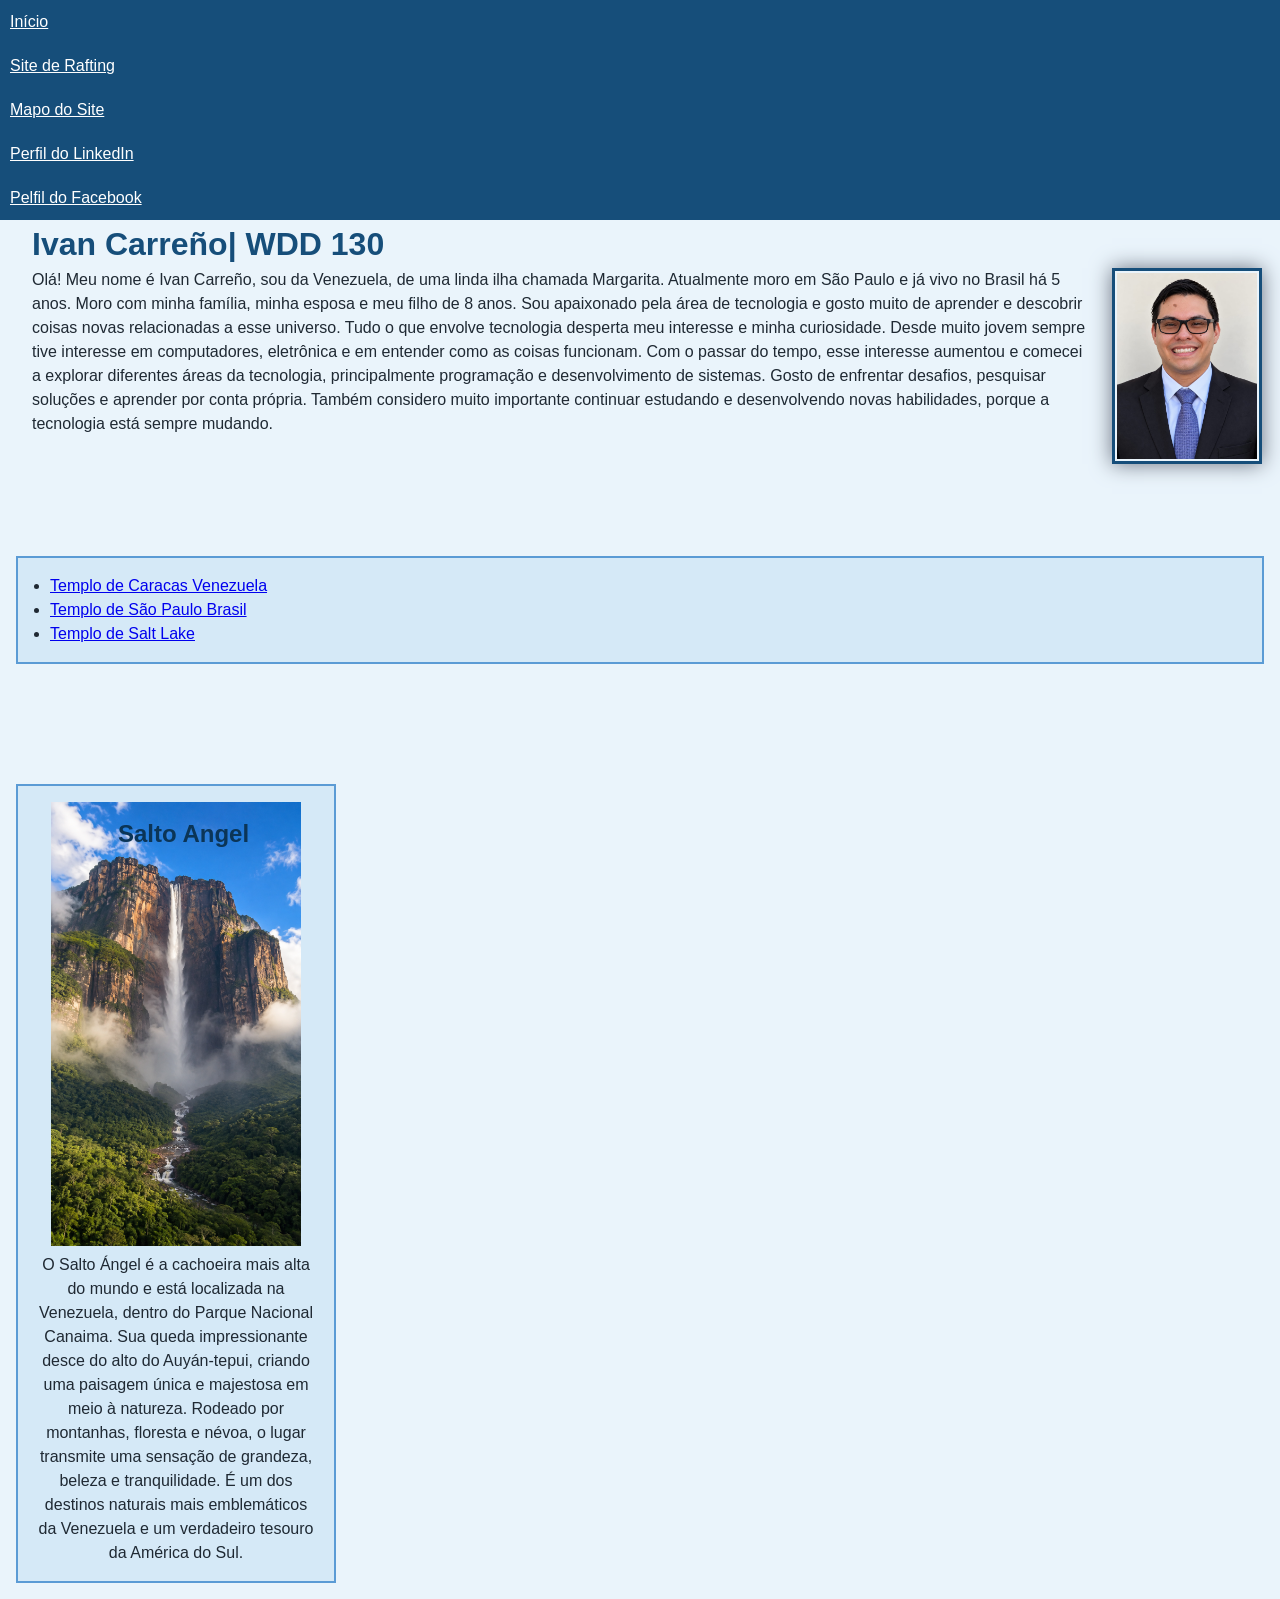
<file: index.html>
<!DOCTYPE html>
<html lang="pt-br">

<head>
    <meta charset="UTF-8">
    <meta name="viewport" content="width=device-width, initial-scale=1.0">
    <title>Ivan Carreño| WDD 130</title>
    <link rel="stylesheet" href="estilos/estilos.css">
</head>

<body>

    <header>
        <nav>
            <a href="#" target="_blank">Início</a>
            <a href="wwr" target="_blank">Site de Rafting</a>
            <a href="wwr/mapa-do-site.html" target="_blank">Mapo do Site</a>
            <a href="https://www.linkedin.com/in/iv%C3%A1n-jes%C3%BAs-carre%C3%B1o-aguilera-b1505b18a/"
              target="_blank">Perfil
                do LinkedIn</a>
            <a href="https://www.facebook.com/" target="_blank">Pelfil do Facebook</a>
        </nav>
    </header>
    <main>
        <h1 class="indentacao">Ivan Carreño| WDD 130</h1>
        <img src="imagens/ivan.jpeg" alt="Minha foto." width="300">

        <p class="indentacao">Olá! Meu nome é Ivan Carreño, sou da Venezuela, de uma linda ilha
            chamada Margarita.
            Atualmente moro em São Paulo e já vivo no Brasil há 5 anos. Moro com minha família,
            minha esposa e meu filho de 8 anos. Sou apaixonado pela área de tecnologia e gosto
            muito de aprender e descobrir coisas novas relacionadas a esse universo. Tudo o que
            envolve tecnologia desperta meu interesse e minha curiosidade.

            Desde muito jovem sempre tive interesse em computadores, eletrônica e em entender
            como as coisas funcionam. Com o passar do tempo, esse interesse aumentou e comecei
            a explorar diferentes áreas da tecnologia, principalmente programação e desenvolvimento
            de sistemas. Gosto de enfrentar desafios, pesquisar soluções e aprender por conta
            própria.
            Também considero muito importante continuar estudando e desenvolvendo novas habilidades,
            porque a tecnologia está sempre mudando. </p>


        <ul class="caixa indentacao">
            <li><a href="https://www.churchofjesuschrist.org/temples/details/caracas-venezuela-temple?lang=por"
                  target="_blank">Templo
                    de Caracas Venezuela</a>
            </li>
            <li><a href="https://www.churchofjesuschrist.org/temples/details/sao-paulo-brazil-temple?lang=por "
                  target="_blank">Templo
                    de São Paulo Brasil</a>
            </li>
            <li><a href="https://www.churchofjesuschrist.org/temples/details/salt-lake-temple?lang=por "
                  target="_blank">Templo
                    de Salt Lake</a>
            </li>
        </ul>
    </main>

    <aside class="caixa">
        <h2>Salto Angel</h2>
        <img src="imagens/saltoangel.png" alt="">
        <p>O Salto Ángel é a cachoeira mais alta do mundo e está localizada na Venezuela, dentro do
            Parque
            Nacional Canaima.
            Sua queda impressionante desce do alto do Auyán-tepui, criando uma paisagem única e
            majestosa em
            meio à natureza.
            Rodeado por montanhas, floresta e névoa, o lugar transmite uma sensação de grandeza,
            beleza e
            tranquilidade.
            É um dos destinos naturais mais emblemáticos da Venezuela e um verdadeiro tesouro da
            América do Sul.</p>
    </aside>


</body>

</html>
</file>
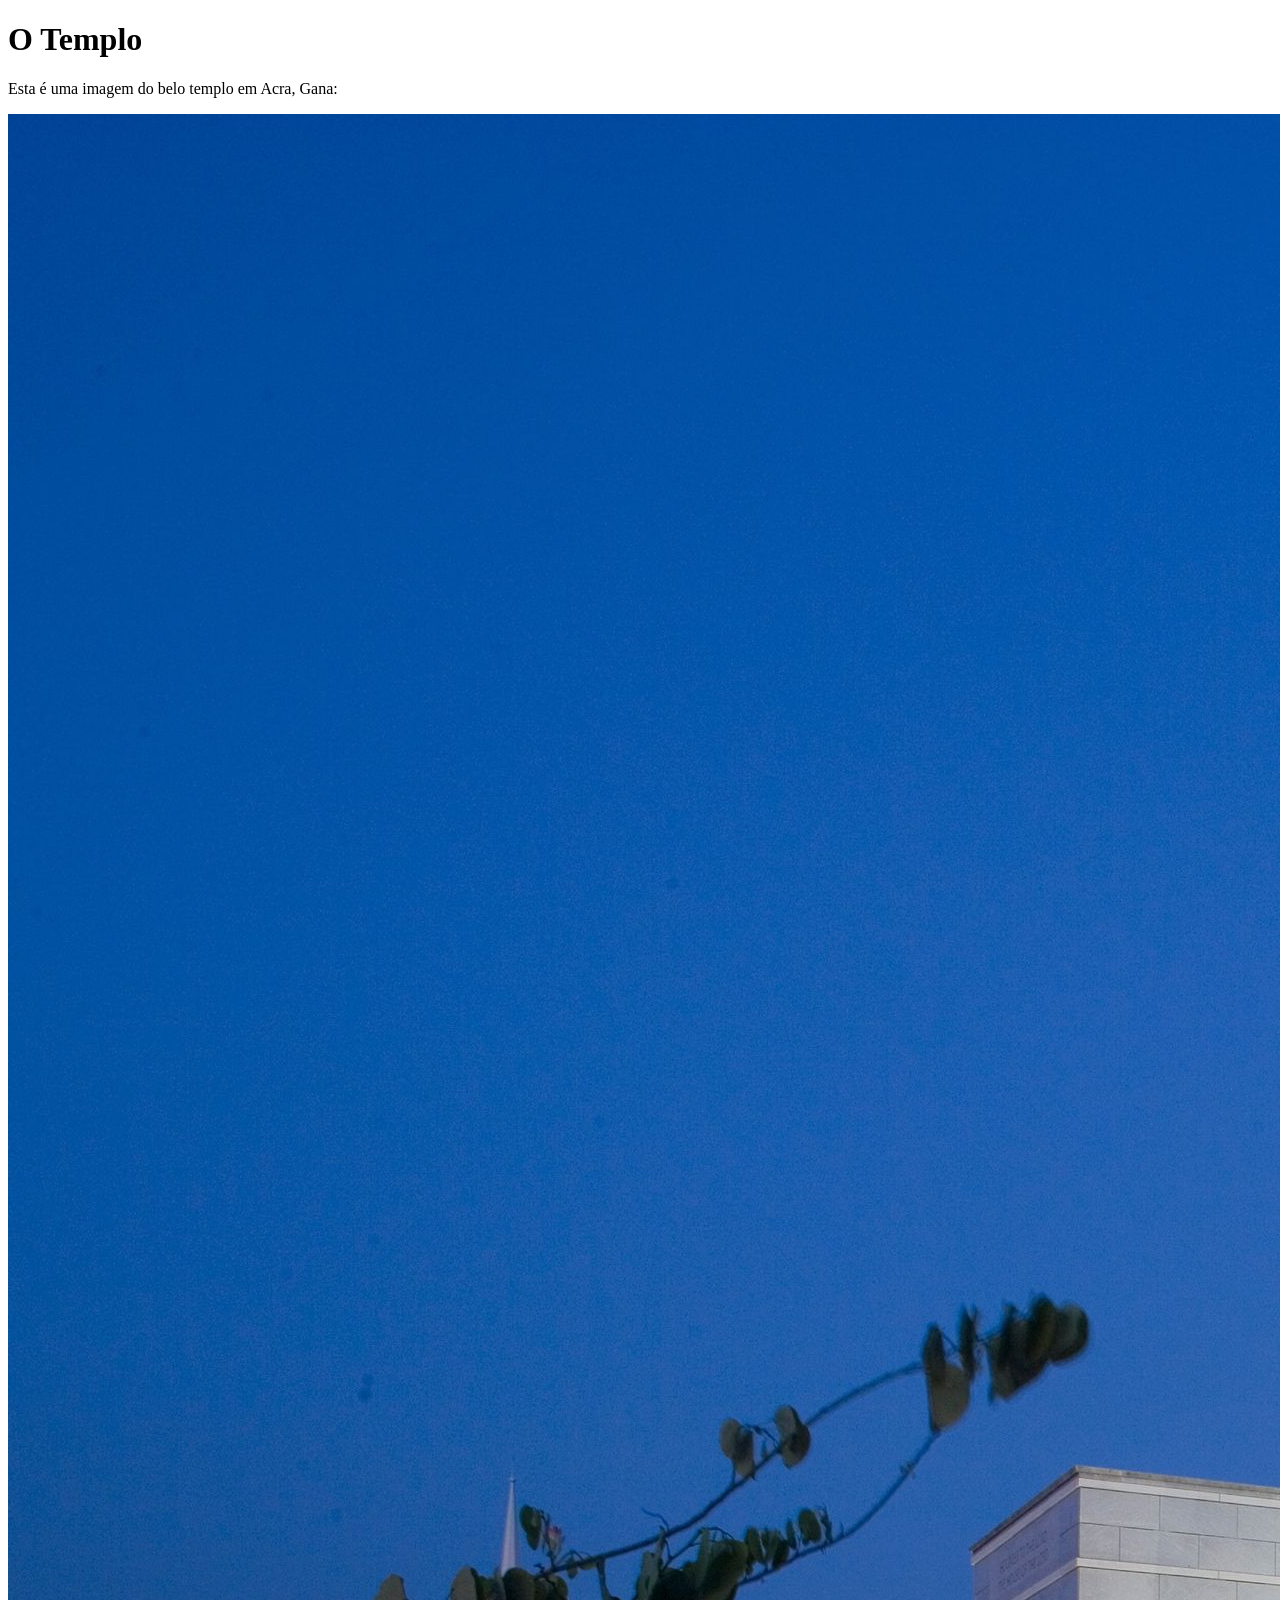
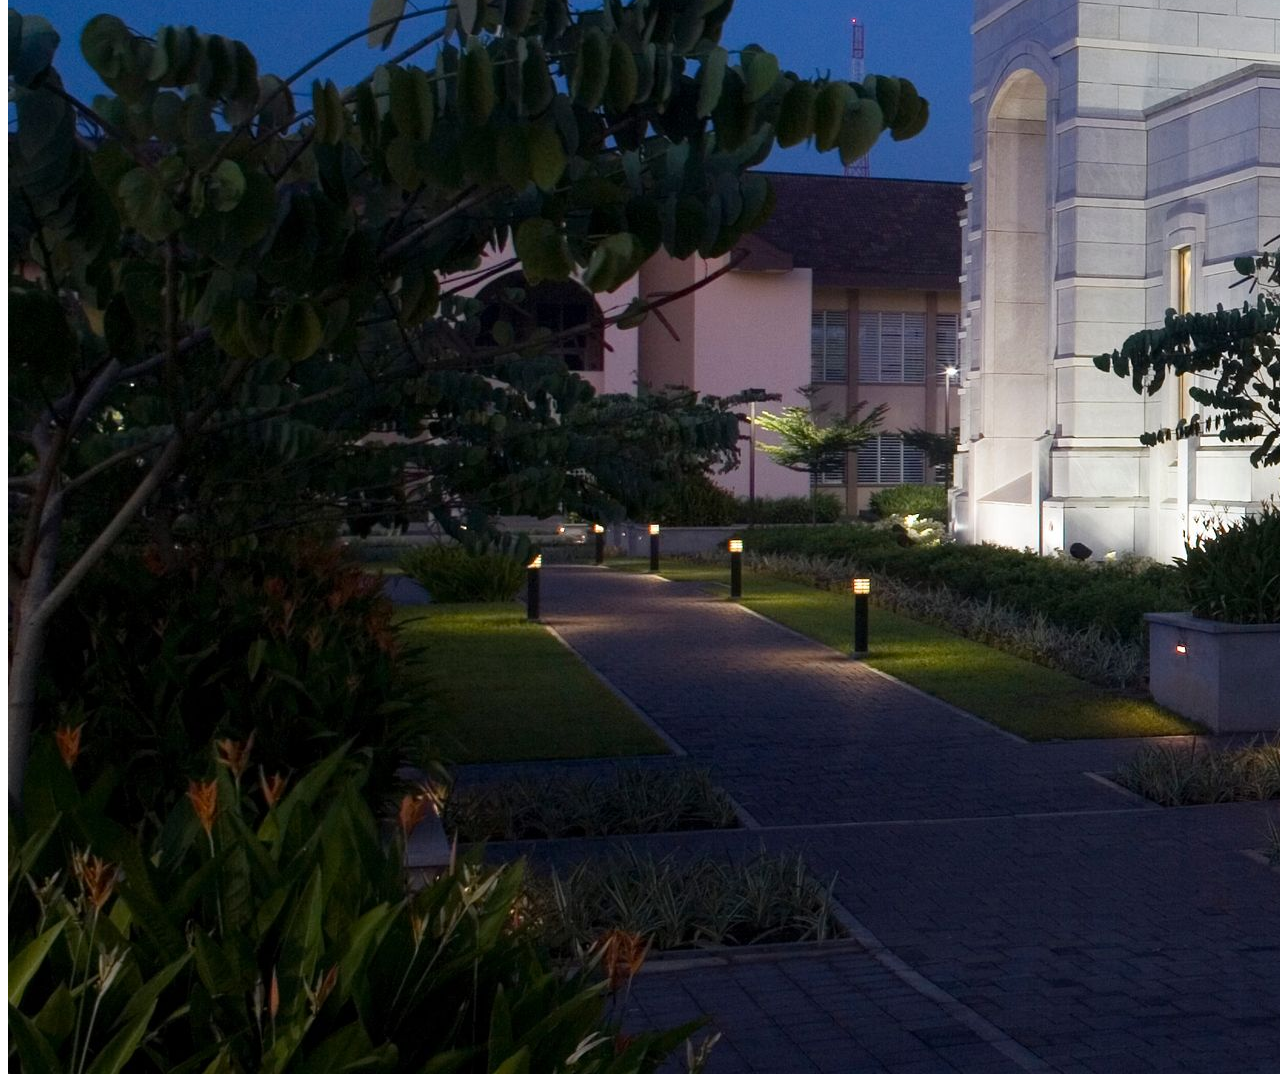
<file: semana01/imagens.html>
<!DOCTYPE html>
<html lang="pt-br">
<head>
    <meta charset="UTF-8">
    <meta name="viewport" content="width=device-width, initial-scale=1.0">
    <title>Imagem do Templo</title>
</head>
<body>
    <h1>O Templo</h1>
    <p>Esta é uma imagem do belo templo em Acra, Gana:</p>
    <img src="imagens/templo-largo.jpeg" alt="O Templo de Acra, Gana">
    
</body>
</html>
</file>
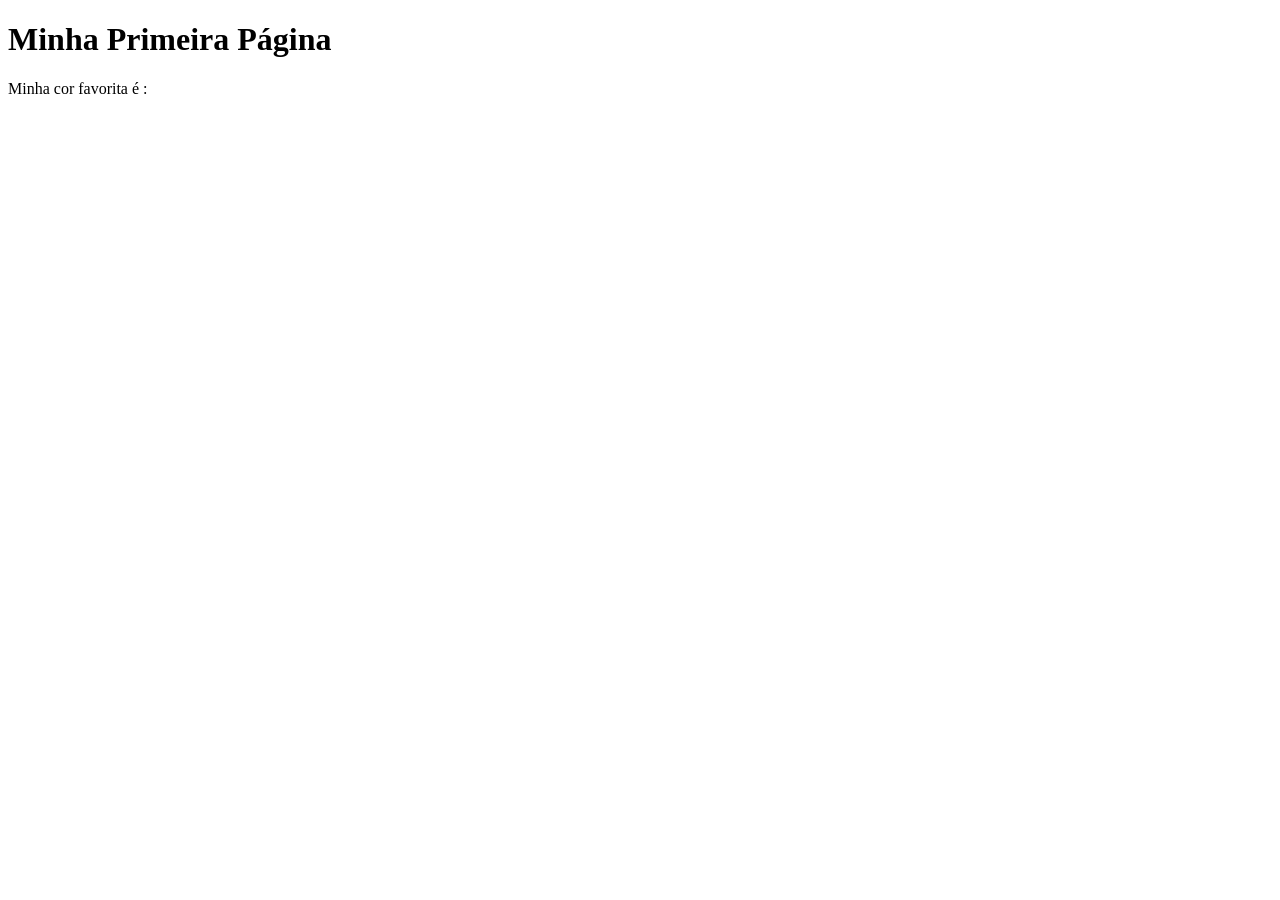
<file: semana01/primeira-pagina.html>
<!DOCTYPE html>
<html lang="pt-br">
<head>
    <meta charset="UTF-8">
    <meta name="viewport" content="width=device-width, initial-scale=1.0">
    <title>Minha Primeira Página</title>
</head>
<body>
    <h1>Minha Primeira Página</h1>
    <p>Minha cor favorita é : </p>
</body>
</html>
</file>
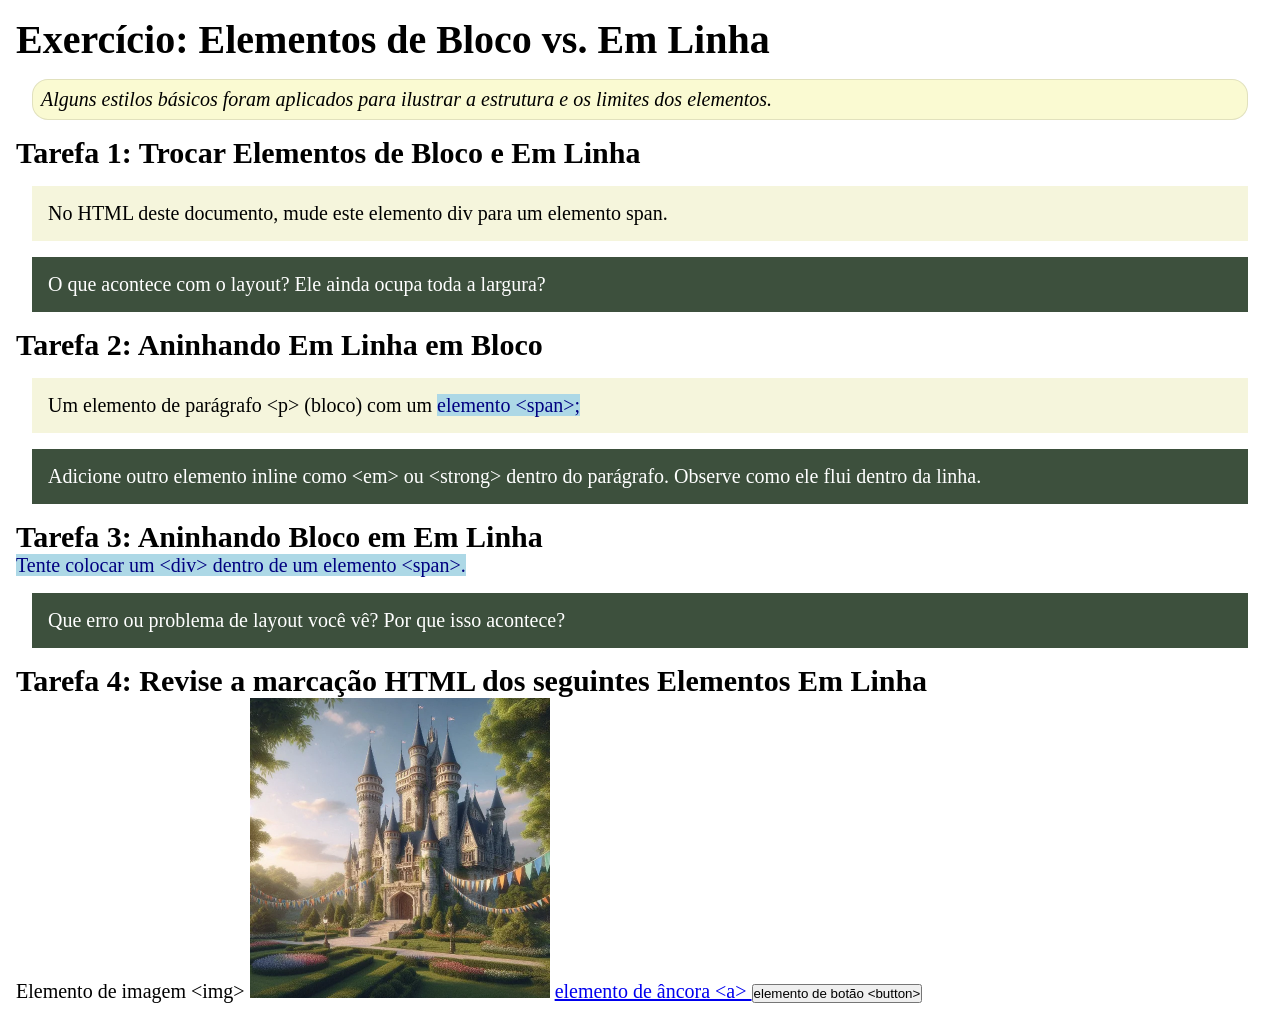
<file: semana02/bloco-vs-inline.html>
<!DOCTYPE html>
<html lang="pt-br">

<head>
    <meta charset="UTF-8">
    <meta name="viewport" content="width=device-width, initial-scale=1.0">
    <title>Exercício: Elementos de Bloco vs. Inline</title>
    <link rel="stylesheet" href="estilos/bloco-vs-inline.css">
</head>

<body>
    <main>
        <h1>Exercício: Elementos de Bloco vs. Em Linha</h1>
        <p class="note">Alguns estilos básicos foram aplicados para ilustrar a estrutura e os limites dos elementos.</p>

        <h2>Tarefa 1: Trocar Elementos de Bloco e Em Linha</h2>
        <div>No HTML deste documento, mude este elemento div para um elemento span.</div>

        <p class="question">O que acontece com o layout? Ele ainda ocupa toda a largura?</p>

        <h2>Tarefa 2: Aninhando Em Linha em Bloco</h2>
        <p>Um elemento de parágrafo &lt;p&gt; (bloco) com um <span>elemento &lt;span&gt;;</span></p>
        <p class="question">Adicione outro elemento inline como &lt;em&gt; ou &lt;strong&gt; dentro do parágrafo.
            Observe como ele flui dentro da linha.</p>

        <h2>Tarefa 3: Aninhando Bloco em Em Linha</h2>
        <span>Tente colocar um &lt;div&gt; dentro de um elemento &lt;span&gt;.</span>
        <p class="question">Que erro ou problema de layout você vê? Por que isso acontece?</p>


        <h2>Tarefa 4: Revise a marcação HTML dos seguintes Elementos Em Linha</h2>
        Elemento de imagem &lt;img&gt;
        <img src="imagens/castelo.webp" alt="imagem (imagens estão em linha)" width="300" height="300">
        <a href="https://churchofjesuschrist.org">elemento de âncora &lt;a&gt; </a>
        <button type="button">elemento de botão &lt;button&gt;</button>
    </main>
</body>

</html>
</file>
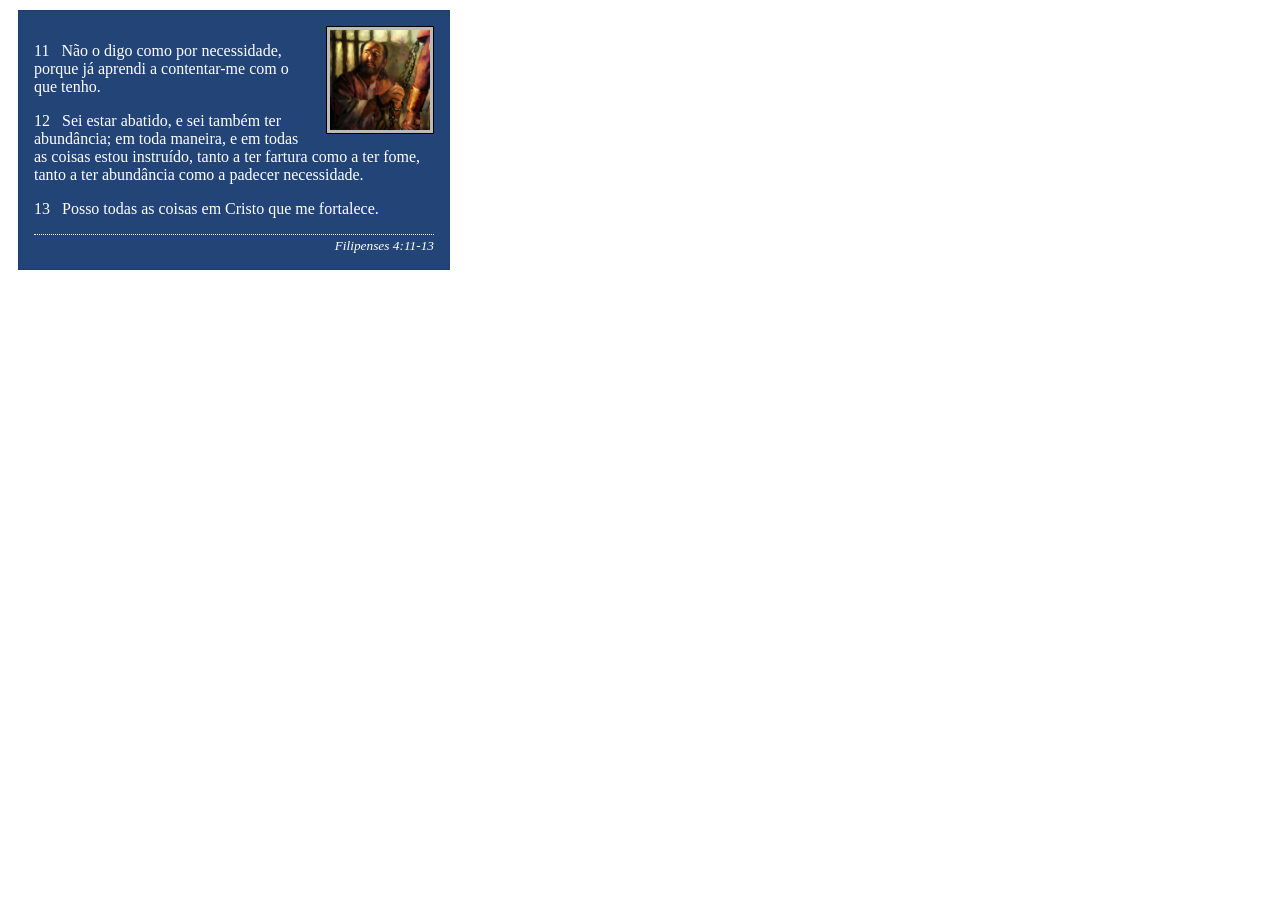
<file: semana02/box-model-solucao.html>
<!DOCTYPE html>
<html lang="pt-br">

<head>
    <meta charset="UTF-8">
    <meta name="viewport" content="width=device-width, initial-scale=1.0">
    <title>Atividade de Box Model</title>
    <link rel="stylesheet" href="estilos/box-model-solucao.css">
</head>

<body>
    <main>
        <div class="callout">
            <img src="imagens/apostolo-paulo-preso.webp" alt="Apóstolo Paulo - Preso em Roma" width="200" height="200">
            <blockquote>
                <p>11 &nbsp; Não o digo como por necessidade, porque já aprendi a contentar-me com o que tenho.</p>
                <p>12 &nbsp; Sei estar abatido, e sei também ter abundância; em toda maneira, e em todas as coisas estou
                    instruído, tanto a ter fartura como a ter fome, tanto a ter abundância como a padecer necessidade.
                </p>
                <p>13 &nbsp; Posso todas as coisas em Cristo que me fortalece.</p>
            </blockquote>
            <cite>Filipenses 4:11-13</cite>
        </div>
    </main>
</body>

</html>
</file>
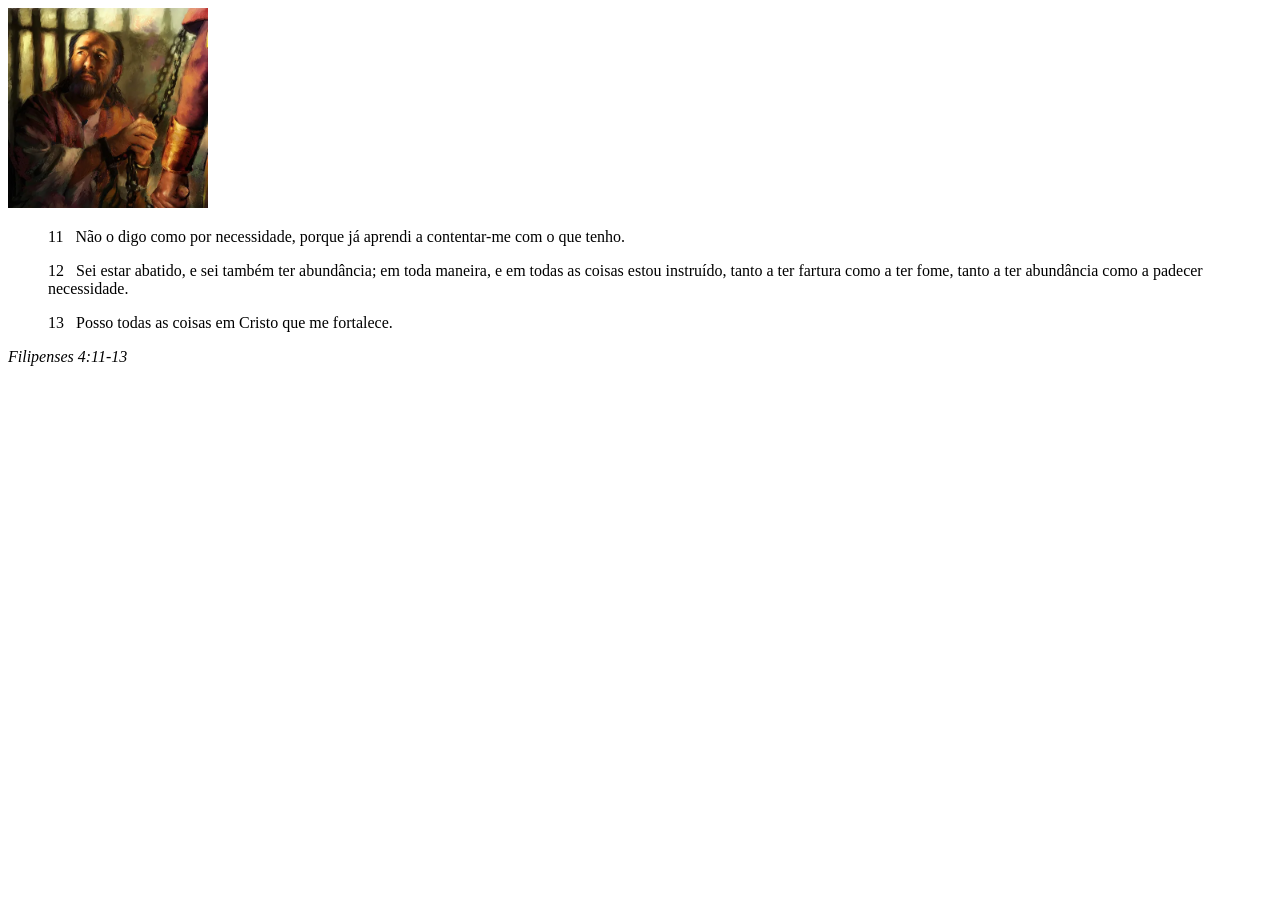
<file: semana02/box-model.html>
<!DOCTYPE html>
<html lang="pt-br">
<head>
    <meta charset="UTF-8">
    <meta name="viewport" content="width=device-width, initial-scale=1.0">
    <title>Atividade de Box Model</title>
</head>
<body>
    <main>
        <div class="callout">
            <img src="imagens/apostolo-paulo-preso.webp" alt="Apóstolo Paulo - Preso em Roma" width="200" height="200">
            <blockquote>
                <p>11 &nbsp; Não o digo como por necessidade, porque já aprendi a contentar-me com o que tenho.</p>
                <p>12 &nbsp; Sei estar abatido, e sei também ter abundância; em toda maneira, e em todas as coisas estou instruído, tanto a ter fartura como a ter fome, tanto a ter abundância como a padecer necessidade.</p>
                <p>13 &nbsp; Posso todas as coisas em Cristo que me fortalece.</p>
            </blockquote>
            <cite>Filipenses 4:11-13</cite>
        </div>
    </main>
</body>
</html>
</file>
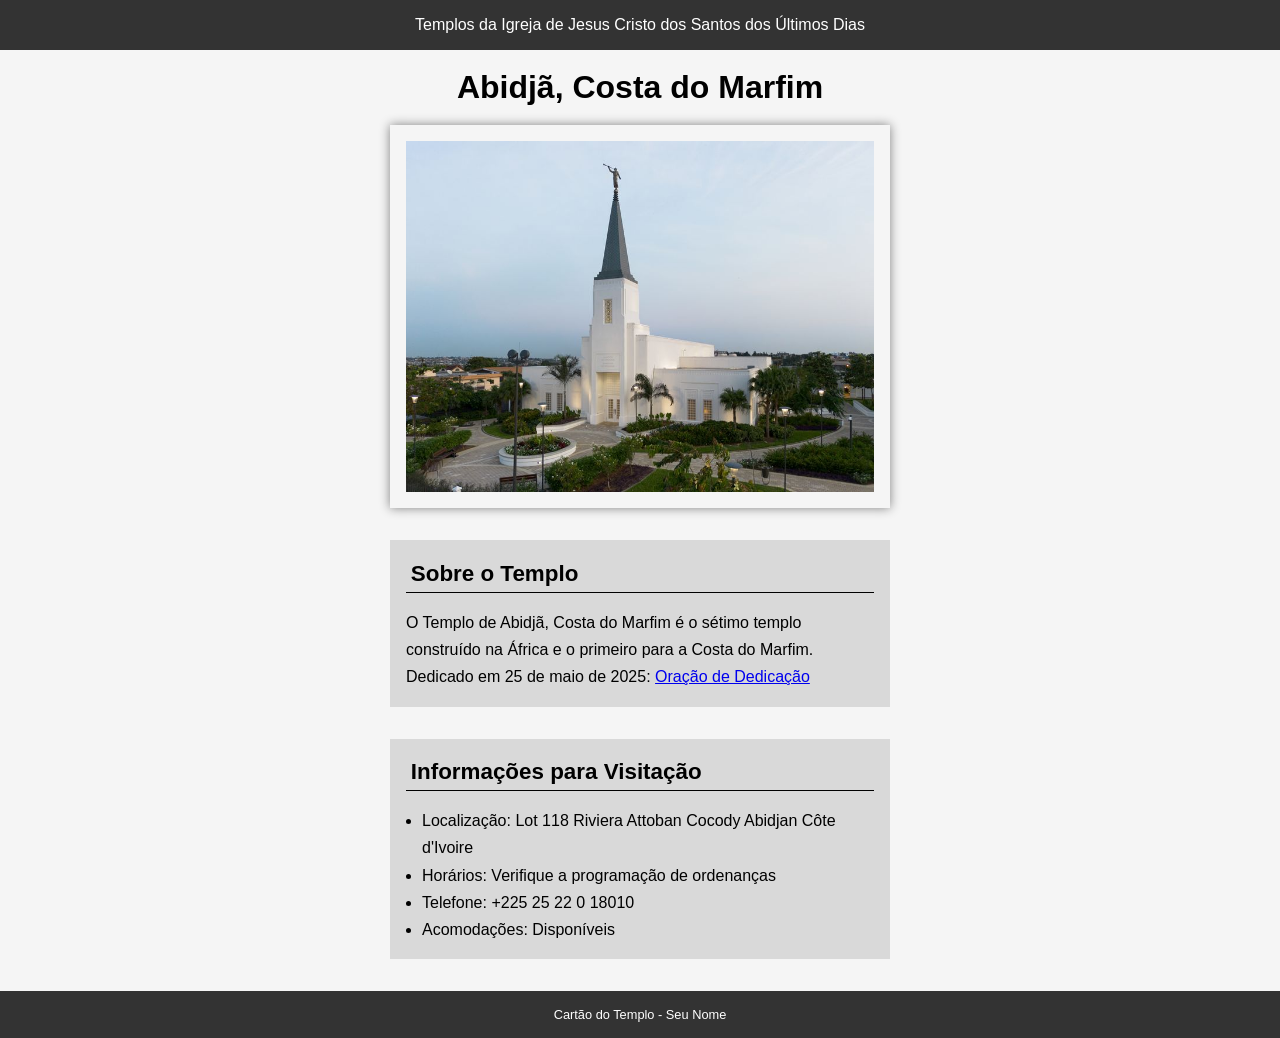
<file: semana02/templo.html>
<!DOCTYPE html>
<html lang="pt-br">

<head>
    <meta charset="UTF-8">
    <meta name="viewport" content="width=device-width, initial-scale=1.0">
    <title>Cartão do Templo - Abidjã, Costa do Marfim</title>
    <link rel="stylesheet" href="estilos/templo.css">
</head>

<body>
    <header>
        <p>Templos da Igreja de Jesus Cristo dos Santos dos Últimos Dias</p>
    </header>
    <main>
        <h1>Abidjã, Costa do Marfim</h1>
        <picture>
            <img src="imagens/abidja-costa-do-marfim.jpeg" alt="Templo de Abidjã, Costa do Marfim">
        </picture>
        <section>
            <h2>Sobre o Templo</h2>
            <p>O Templo de Abidjã, Costa do Marfim é o sétimo templo construído na África e o primeiro para a Costa do Marfim.</p>
            <p>Dedicado em 25 de maio de 2025: <a
                    href="https://www.churchofjesuschrist.org/temples/dedicatory-prayer/abidjan-ivory-coast-temple/2025-05-25?lang=eng"
                    target="_blank" rel="noopener noreferrer">Oração de Dedicação</a></p>
        </section>
        <section>
            <h2>Informações para Visitação</h2>
            <ul>
                <li>Localização: Lot 118 Riviera Attoban Cocody Abidjan Côte d'Ivoire</li>
                <li>Horários: Verifique a programação de ordenanças</li>
                <li>Telefone: +225 25 22 0 18010</li>
                <li>Acomodações: Disponíveis</li>
            </ul>
        </section>
    </main>
    <footer>
        <p>Cartão do Templo - Seu Nome</p>
    </footer>
</body>

</html>
</file>
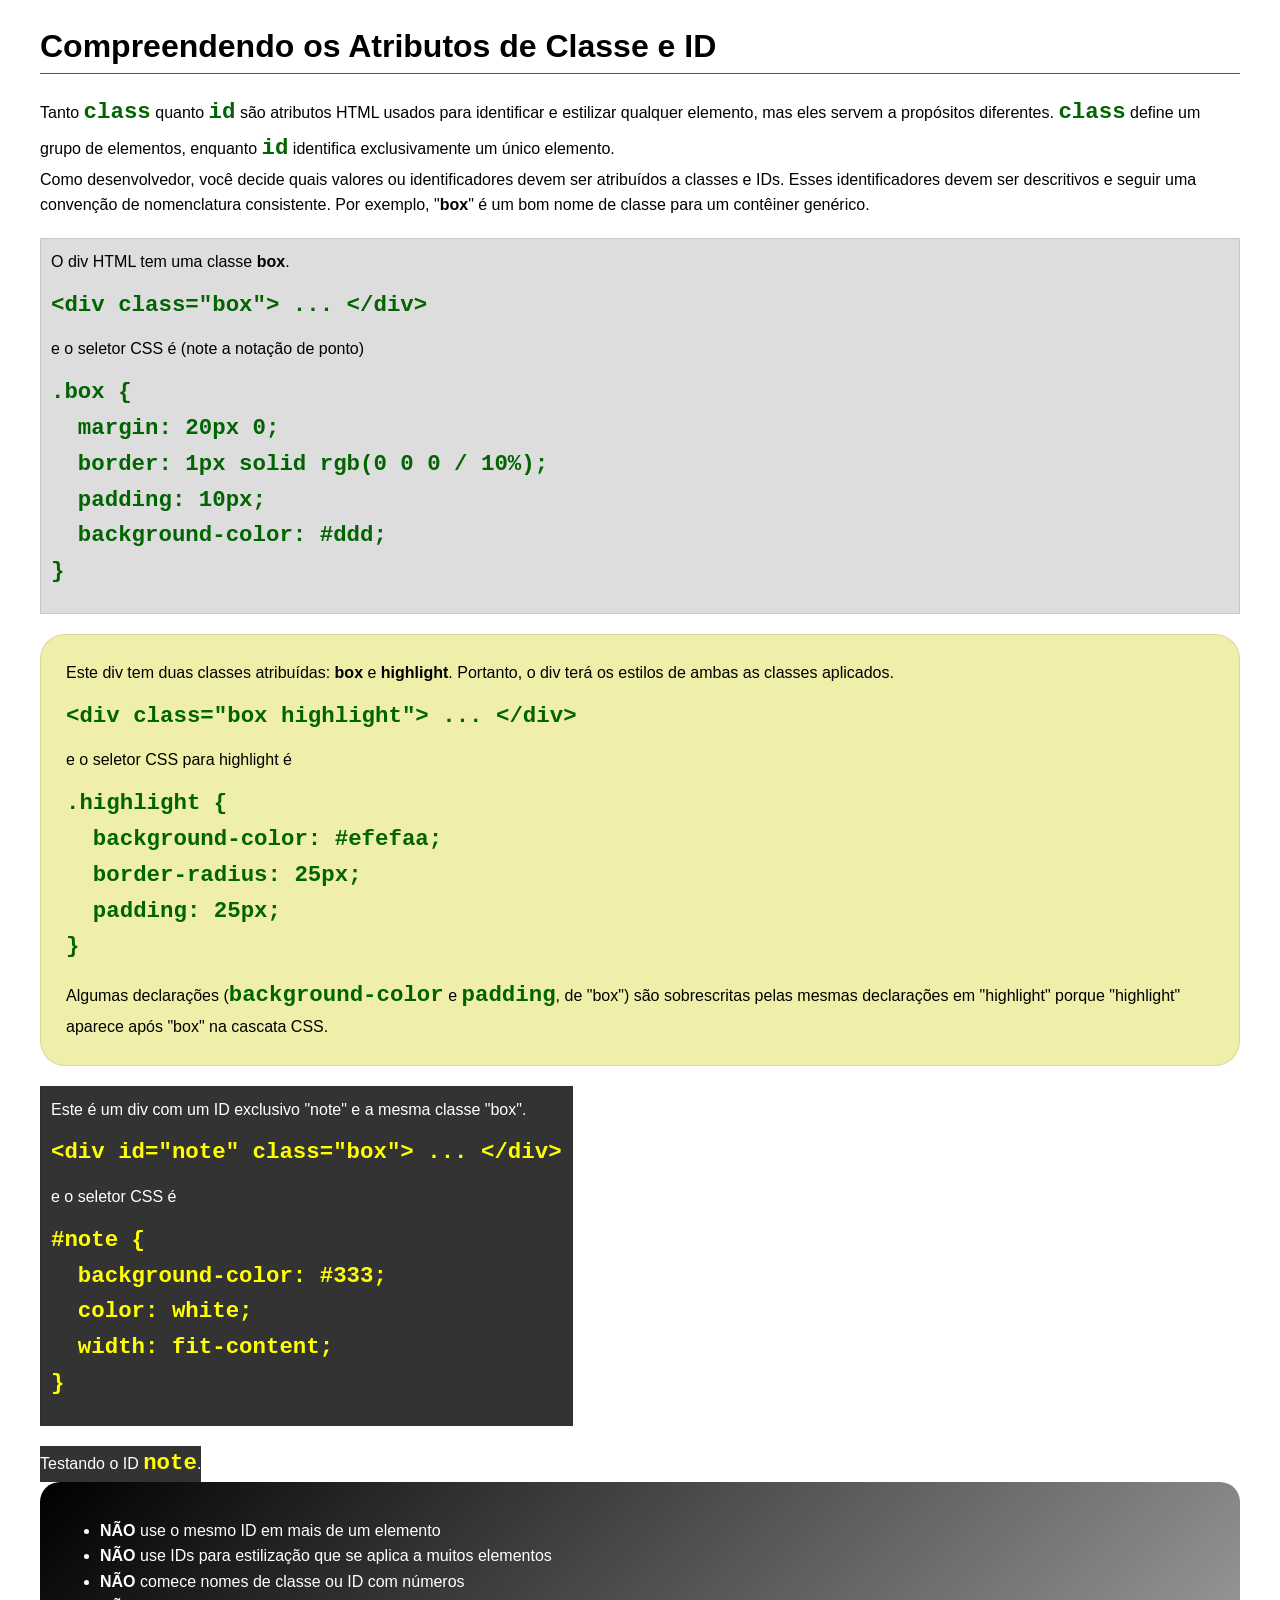
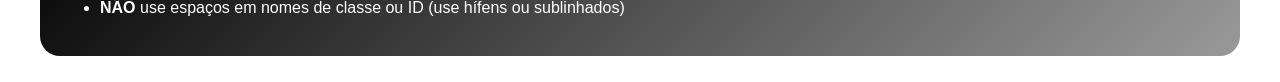
<file: semana03/classe-e-id.html>
<!DOCTYPE html>
<html lang="pt-br">

<head>
    <meta charset="UTF-8">
    <meta name="viewport" content="width=device-width, initial-scale=1.0">
    <title>Atributos de Classe vs ID</title>
    <link rel="stylesheet" href="estilos/classe-e-id.css">
</head>

<body>
    <h1>Compreendendo os Atributos de Classe e ID</h1>
    <p>Tanto <code>class</code> quanto <code>id</code> são atributos HTML usados para identificar e estilizar qualquer
        elemento, mas eles servem a propósitos diferentes. <code>class</code> define um grupo de elementos, enquanto
        <code>id</code> identifica exclusivamente um único elemento.
    </p>
    <p>Como desenvolvedor, você decide quais valores ou identificadores devem ser atribuídos a classes e IDs. Esses
        identificadores devem ser descritivos e seguir uma convenção de nomenclatura consistente. Por exemplo,
        "<strong>box</strong>" é um bom nome de classe para um contêiner genérico.</p>
    <div class="box">
        <p>O div HTML tem uma classe <strong>box</strong>.</p>
        <pre><code class="html">&lt;div class="box"&gt; ... &lt;/div&gt;</code></pre>
        e o seletor CSS é (note a notação de ponto)
        <pre><code class="css">.box {
  margin: 20px 0;
  border: 1px solid rgb(0 0 0 / 10%);
  padding: 10px;
  background-color: #ddd; 
}</code></pre>
    </div>

    <div class="box highlight">
        <p>Este div tem duas classes atribuídas: <strong>box</strong> e <strong>highlight</strong>. Portanto, o div terá
            os estilos de ambas as classes aplicados.</p>
        <pre><code class="html">&lt;div class="box highlight"&gt; ... &lt;/div&gt;</code></pre>
        e o seletor CSS para highlight é
        <pre><code class="css">.highlight {
  background-color: #efefaa;
  border-radius: 25px;
  padding: 25px;
}</code></pre>
        <p>Algumas declarações (<code>background-color</code> e <code>padding</code>, de "box") são sobrescritas pelas
            mesmas declarações em "highlight" porque "highlight" aparece após "box" na cascata CSS.</p>
    </div>

    <div id="note" class="box">
        <p>Este é um div com um ID exclusivo "note" e a mesma classe "box".</p>
        <pre><code class="html">&lt;div id="note" class="box"&gt; ... &lt;/div&gt;</code></pre>
        e o seletor CSS é
        <pre><code class="css">#note {
  background-color: #333;
  color: white;
  width: fit-content;
}</code></pre>
    </div>

    <div id="note">
        <p>Testando o ID <code>note</code>.</p>
    </div>

    <section id="melhor-pratica">
        <ul>
            <li><strong>NÃO</strong> use o mesmo ID em mais de um elemento</li>
            <li><strong>NÃO</strong> use IDs para estilização que se aplica a muitos elementos</li>
            <li><strong>NÃO</strong> comece nomes de classe ou ID com números</li>
            <li><strong>NÃO</strong> use espaços em nomes de classe ou ID (use hífens ou sublinhados)</li>
        </ul>
    </section>

    <br>

</body>

</html>
</file>
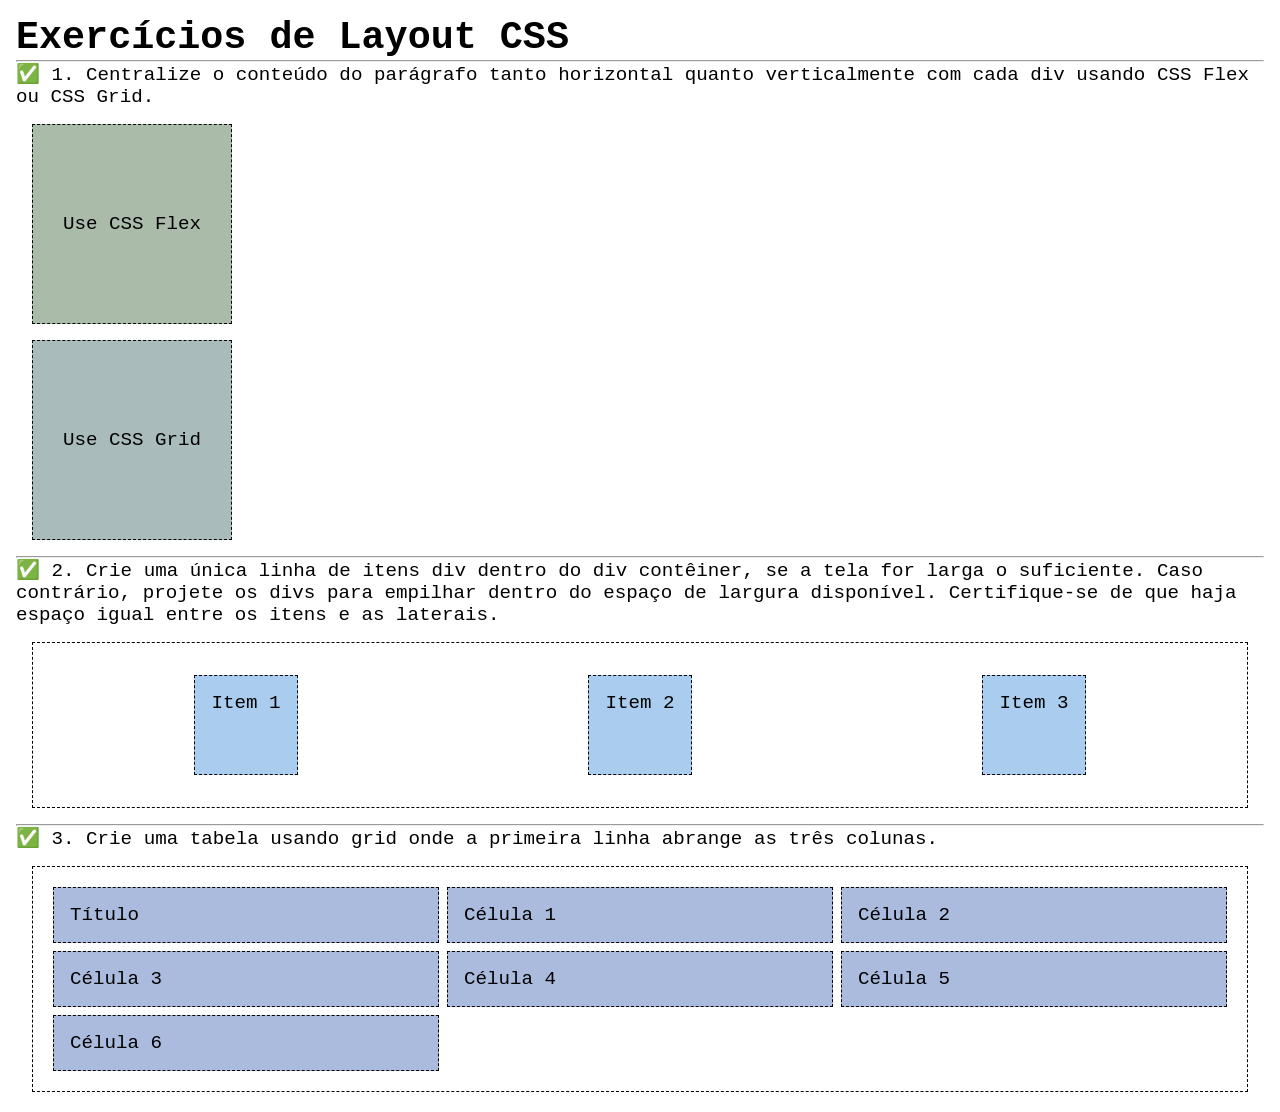
<file: semana04/exercicios-layout.html>
<!DOCTYPE html>
<html lang="pt-br">

<head>
    <meta charset="UTF-8">
    <meta name="viewport" content="width=device-width, initial-scale=1.0">
    <title>Exercícios de Layout CSS</title>
    <link rel="stylesheet" href="estilos/solucoes-dos-exercicios-de-layout.css">
</head>

<body>
    <main>
        <h1>Exercícios de Layout CSS</h1>
        <hr>
        <p>✅ 1. Centralize o conteúdo do parágrafo tanto horizontal quanto verticalmente com cada div usando CSS Flex ou
            CSS Grid.
        </p>
        <div class="one flex">
            <p>Use CSS Flex</p>
        </div>
        <div class="one grid">
            <p>Use CSS Grid</p>
        </div>
        <hr>
        <p>✅ 2. Crie uma única linha de itens div dentro do div contêiner, se a tela for larga o suficiente. Caso
            contrário, projete os
            divs para empilhar dentro do espaço de largura disponível. Certifique-se de que haja espaço igual entre os
            itens e as laterais.</p>
        <div class="container2">
            <div class="dois">
                <p>Item 1</p>
            </div>
            <div class="dois">
                <p>Item 2</p>
            </div>
            <div class="dois">
                <p>Item 3</p>
            </div>
        </div>
        <hr>
        <p>✅ 3. Crie uma tabela usando grid onde a primeira linha abrange as três colunas. </p>
        <div class="container3">
            <div class="tres colunas-3">
                <p>Título</p>
            </div>
            <div class="tres">
                <p>Célula 1</p>
            </div>
            <div class="tres">
                <p>Célula 2</p>
            </div>
            <div class="tres">
                <p>Célula 3</p>
            </div>
            <div class="tres">
                <p>Célula 4</p>
            </div>
            <div class="tres">
                <p>Célula 5</p>
            </div>
            <div class="tres">
                <p>Célula 6</p>
            </div>

        </div>
    </main>
</body>

</html>
</file>
<file: estilos/estilos.css>
* {
    margin: 0;
    padding: 0;
    box-sizing: border-box;
}

body {
    font-family: Arial, Helvetica, sans-serif;
    line-height: 1.5;
    color: #1f2933;
    background: #eaf4fb;
    margin: 0;
}

nav {
    background-color: #164e7a;
}

nav a {
    color: #ffffff;
    padding: 10px;
    display: block;
}

h1 {
    color: #164e7a;
}

main img {
    margin-left: 20px;
    margin-bottom: 20px;
    margin-right: 18px;
    width: 150px;
    height: auto;
    border: 3px solid #164e7a;
    padding: 2px;
    box-shadow: 0 0 20px #6b7280;
    float: right;
}

p {
    padding: 0;
}

aside {
    width: 20rem;
    color: #1f2933;
    text-align: center;
    position: relative;
}

aside img {
    width: 250px;
    height: auto;
}

aside h2 {
    position: absolute;
    top: 30px;
    left: 100px;
    color: #0b3557;
}

.caixa {
    border: 2px solid #5b9bd5;
    padding: 1em;
    margin: 1em;
    background-color: #d5e9f7;
    color: #1f2933;
    margin-top: 120px;
}

.indentacao {
    padding-left: 2rem;
}
</file>
<file: semana02/estilos/bloco-vs-inline.css>
* {
    margin: 0;
    padding: 0;
}

body {
    font-size: 20px;
    margin: 1rem;
}

p,
div {
    background-color: beige;
    margin: 1rem;
    padding: 1rem;
}

span {
    color: navy;
    background-color: lightblue;
}

code {
    margin: 0;
    padding: 0;
    color: green;
    font-size: 1.2rem;
}

.note {
    font-style: italic;
    background-color: lightgoldenrodyellow;
    border-radius: 1rem;
    border: 1px solid rgb(0 0 0 / 10%);
    margin: 1rem;
    padding: .5rem;
}

.question {
    background-color: #3d503d;
    color: #fff;
}
</file>
<file: semana02/estilos/box-model-solucao.css>
.callout {
    max-width: 400px;
    margin: 10px;
    border: 1px solid rgba(0, 0, 0, .1);
    padding: 15px;
    background-color: #247;
    color: #fff;
}

.callout img {
    float: right;
    margin: 0 0 10px 15px;
    border: 1px solid #000;
    padding: 3px;
    background-color: #bbb;
    width: 100px;
    height: auto;

}

blockquote {
    margin: 0;
}

cite {
    display: block;
    border-top: 1px dotted #fff;
    padding-top: 3px;
    text-align: right;
    font-size: smaller;
}
</file>
<file: semana02/estilos/templo.css>
* {
    margin: 0;
    padding: 0;
}
  body {
    font-family: Arial, Helvetica, sans-serif;
    background-color: #f5f5f5;
  }

  main {
    width: 500px;
    margin: 0 auto;
  }

  header,
footer { 
    background-color: #333;
    color: #fff;
    text-align: center;
    padding: 1rem;
}

  h1 {
    text-align: center;
    margin : 1.2rem 0;
  }

  section {
    background-color: #D9D9D9;
    padding: 1rem;
    margin: 2rem 0;
}
    section h2 {
        font-size: 1.4rem;
        padding: 0.3rem;
        border-bottom: 1px solid black;
        margin-bottom: 1rem;
    }
    section p, section li {
        line-height: 1.7rem;
    }

    section ul {
        padding-left: 1rem ;
    }
  

  picture{
    display: block;
    border: 1rem solid #f5f5f5;
    box-shadow: 0px 0px 10px gray
  }

  img {
    display: block;
    width: 100%;
    height: auto;
  }




footer {
    font-size: 0.8rem;
}
</file>
<file: semana03/estilos/classe-e-id.css>
body {
    font-family: Arial, sans-serif;
    line-height: 1.6;
    margin: 0;
    padding: 0 40px;
}

h1 {
    border-bottom: 1px solid rgb(0 110 182);
    padding-bottom: 0;
}



p {
    margin: 0;
}

code {
    color: darkgreen;
    font-weight: 700;
    font-size: 1.4rem;
}

/* Class exemplos - podem ser reutilizados */

.box {
    margin: 20px 0;
    border: 1px solid rgb(0 0 0 / 10%);
    padding: 10px;
    background-color: #ddd; /* essa é a abreviação para #dddddd */
}

.highlight {
    background-color: #efefaa;
    border-radius: 25px;
    padding: 25px;
}

/* ID exemplos - devem ser únicos */

#note {
    background-color: #333;
    color: white;
    width: fit-content;
}

#note code {
    color: yellow;
}

#melhor-pratica {
    background: linear-gradient(135deg, #000 0%, #999 100%);
    color: white;
    border-radius: 20px;
    padding: 20px
}
</file>
<file: semana04/estilos/solucoes-dos-exercicios-de-layout.css>
* {
    margin: 0;
    padding: 0;
    box-sizing: border-box;
}

body {
    margin: 1rem;
    font-family: monospace;
    font-size: 1.2rem;
}

div {
    margin: 1rem;
    border: 1px dashed;
    padding: 1rem;
}

.one {
    width: 200px;
    height: 200px;
}

.flex {
    background-color: #aba;
    display: flex;
    justify-content: center;
    align-items: center;
}

.grid {
    background-color: #abb;
    display: grid;
    place-items: center;
}

.container2 {
    display: flex;
    flex-wrap: wrap;
    justify-content: space-around;
}

.dois {
    background-color: #ace;
    height: 100px;
}

.container3 {
    display: grid;
    grid-template-columns: repeat(3, 1fr);
}

.columns-3 {
    grid-column: span 3;}

.tres {
    margin: .25rem;
    background-color: #abd;
}
</file>
